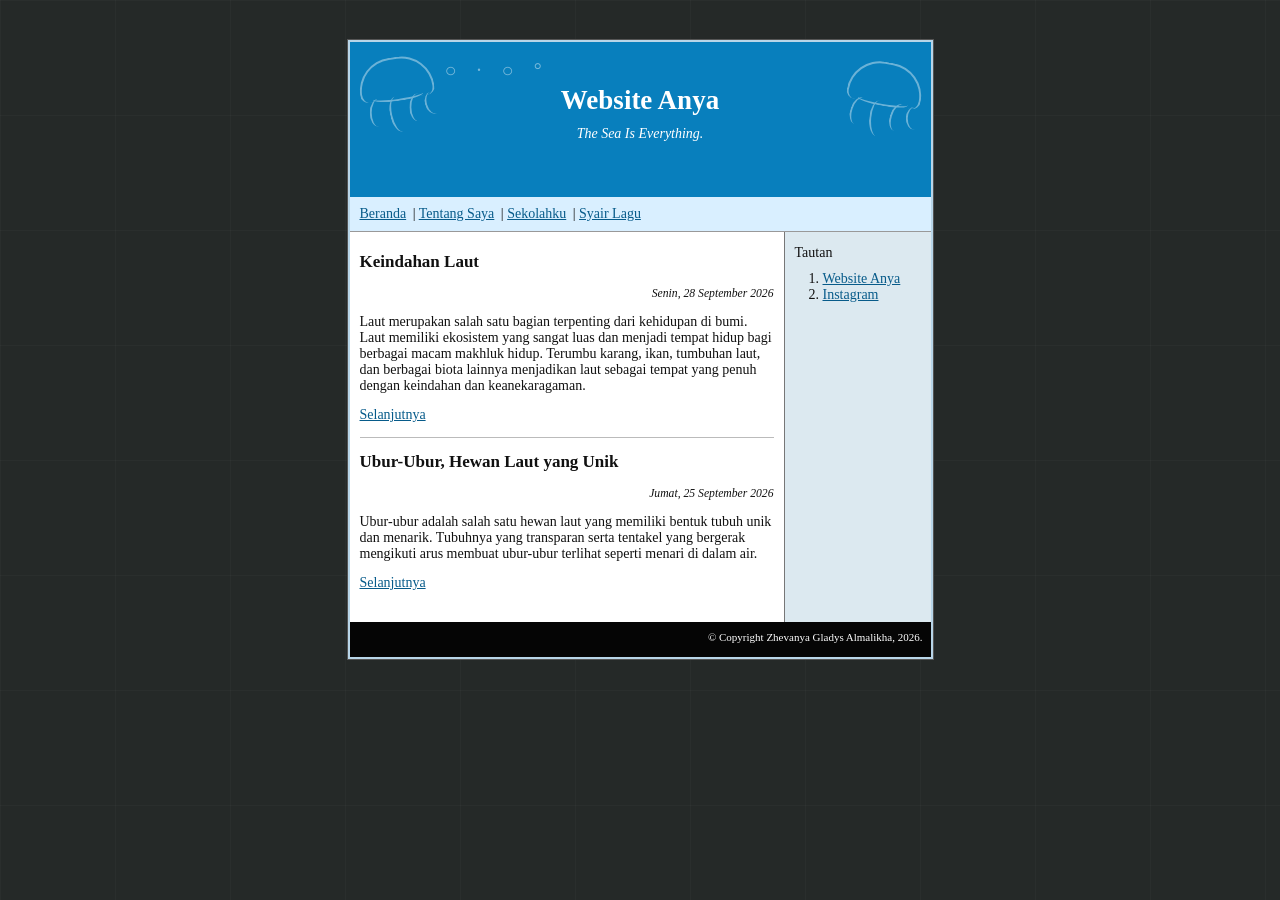
<file: index.html>
<!DOCTYPE html>
<html lang="id">
<head>
    <meta charset="UTF-8">
    <meta name="viewport" content="width=device-width, initial-scale=1.0">
    <title>Website Anya</title>
    <link rel="stylesheet" href="style.css">
</head>

<body>

<div class="website">

    <header>

        <div class="jelly jelly1">
            <div class="bell"></div>
            <div class="tentacle t1"></div>
            <div class="tentacle t2"></div>
            <div class="tentacle t3"></div>
            <div class="tentacle t4"></div>
        </div>

        <div class="jelly jelly2">
            <div class="bell"></div>
            <div class="tentacle t1"></div>
            <div class="tentacle t2"></div>
            <div class="tentacle t3"></div>
            <div class="tentacle t4"></div>
        </div>

        <div class="bubbles">○　·　○　°</div>

        <h1>Website Anya</h1>
        <p><em>The Sea Is Everything.</em></p>

    </header>


    <nav>
        <a href="index.html">Beranda</a> |
        <a href="tentang-saya.html">Tentang Saya</a> |
        <a href="sekolahku.html">Sekolahku</a> |
        <a href="syair-lagu.html">Syair Lagu</a>
    </nav>


    <div class="layout">

        <main>

            <h3>Keindahan Laut</h3>

            <p class="tanggal">
                <small><em>Senin, 28 September 2026</em></small>
            </p>

            <p>
                Laut merupakan salah satu bagian terpenting dari kehidupan
                di bumi. Laut memiliki ekosistem yang sangat luas dan menjadi
                tempat hidup bagi berbagai macam makhluk hidup. Terumbu karang,
                ikan, tumbuhan laut, dan berbagai biota lainnya menjadikan laut
                sebagai tempat yang penuh dengan keindahan dan keanekaragaman.
            </p>

            <p>
                <a href="berita-laut.html">Selanjutnya</a>
            </p>

            <hr>


            <h3>Ubur-Ubur, Hewan Laut yang Unik</h3>

            <p class="tanggal">
                <small><em>Jumat, 25 September 2026</em></small>
            </p>

            <p>
                Ubur-ubur adalah salah satu hewan laut yang memiliki bentuk
                tubuh unik dan menarik. Tubuhnya yang transparan serta tentakel
                yang bergerak mengikuti arus membuat ubur-ubur terlihat seperti
                menari di dalam air.
            </p>

            <p>
                <a href="berita-ubur-ubur.html">Selanjutnya</a>
            </p>

        </main>


        <aside>

            <p>Tautan</p>

            <ol>
                <li>
                    <a href="https://zhevagac.github.io/" target="_blank">
                        Website Anya
                    </a>
                </li>
                 <li>
            <a href="https://www.instagram.com/zeeluvrn/" target="_blank">
                Instagram
            </a>
        </li>
            </ol>

        </aside>

    </div>


    <footer>
        © Copyright Zhevanya Gladys Almalikha, 2026.
    </footer>

</div>

</body>
</html>
</file>
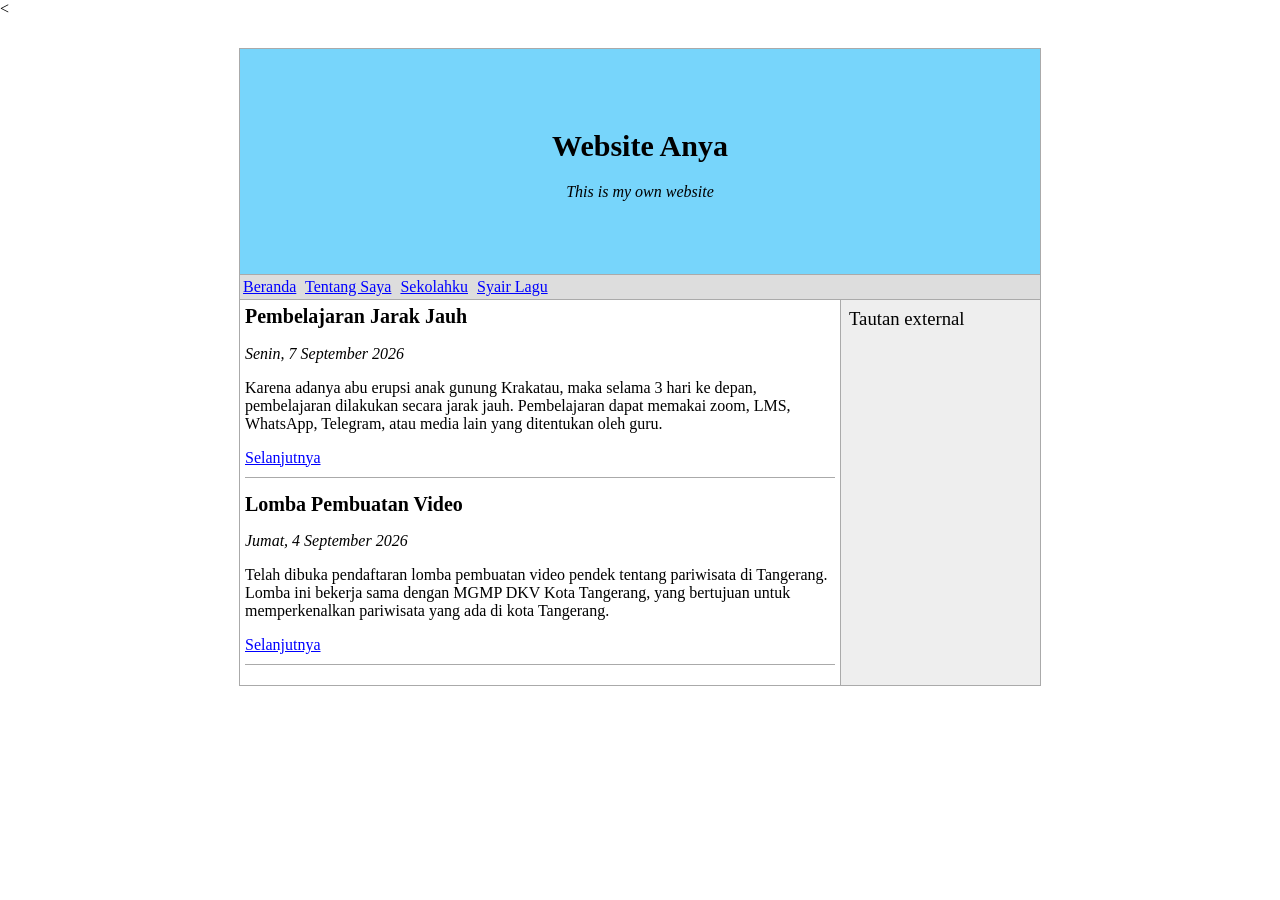
<file: pribadi/index.html>
<<!DOCTYPE html>
<html>
<head>
    <title>Website Anya</title>

    <style>
        body {
            margin: 0;
            background-color: white;
            font-family: "Times New Roman", serif;
        }

        .container {
            width: 800px;
            margin: 30px auto;
            border: 1px solid #aaa;
        }

        /* HEADER */
        .header {
            height: 225px;
            background-color: #77d5fb;
            text-align: center;
            padding-top: 20px;
            box-sizing: border-box;
        }

        .header h1 {
            margin-top: 60px;
            font-size: 30px;
        }

        .header p {
            font-style: italic;
        }

        /* MENU */
        .menu {
            background-color: #ddd;
            border-top: 1px solid #aaa;
            border-bottom: 1px solid #aaa;
            padding: 3px;
        }

        .menu a {
            color: blue;
            text-decoration: underline;
            margin-right: 5px;
        }

        /* CONTENT */
        .main {
            display: flex;
        }

        .content {
            width: 75%;
            padding: 5px;
            box-sizing: border-box;
        }

        .sidebar {
            width: 25%;
            background-color: #eee;
            border-left: 1px solid #aaa;
            padding: 8px;
            box-sizing: border-box;
        }

        .sidebar h3 {
            margin-top: 0;
            font-weight: normal;
        }

        .sidebar a {
            color: blue;
        }

        .artikel {
            border-bottom: 1px solid #aaa;
            padding-bottom: 10px;
            margin-bottom: 15px;
        }

        .artikel h2 {
            font-size: 20px;
            margin-top: 0;
        }

        .tanggal {
            font-style: italic;
        }

        .selanjutnya {
            color: blue;
            text-decoration: underline;
        }

        /* FOOTER */
        .footer {
            text-align: right;
            background-color: #eee;
            border-top: 1px solid #aaa;
            padding: 3px;
        }
    </style>
</head>

<body>

<div class="container">

    <!-- HEADER -->
    <div class="header">
        <h1>Website Anya</h1>
        <p>This is my own website</p>
    </div>

    <!-- MENU -->
    <div class="menu">
        <a href="#">Beranda</a>
        <a href="#">Tentang Saya</a>
        <a href="#">Sekolahku</a>
        <a href="#">Syair Lagu</a>
    </div>

    <!-- ISI WEBSITE -->
    <div class="main">

        <div class="content">

            <!-- ARTIKEL 1 -->
            <div class="artikel">
                <h2>Pembelajaran Jarak Jauh</h2>

                <p class="tanggal">
                    Senin, 7 September 2026
                </p>

                <p>
                    Karena adanya abu erupsi anak gunung Krakatau,
                    maka selama 3 hari ke depan, pembelajaran dilakukan
                    secara jarak jauh. Pembelajaran dapat memakai zoom,
                    LMS, WhatsApp, Telegram, atau media lain yang
                    ditentukan oleh guru.
                </p>

                <a href="#" class="selanjutnya">
                    Selanjutnya
                </a>
            </div>

            <!-- ARTIKEL 2 -->
            <div class="artikel">
                <h2>Lomba Pembuatan Video</h2>

                <p class="tanggal">
                    Jumat, 4 September 2026
                </p>

                <p>
                    Telah dibuka pendaftaran lomba pembuatan video pendek
                    tentang pariwisata di Tangerang. Lomba ini bekerja sama
                    dengan MGMP DKV Kota Tangerang, yang bertujuan untuk
                    memperkenalkan pariwisata yang ada di kota Tangerang.
                </p>

                <a href="#" class="selanjutnya">
                    Selanjutnya
                </a>
            </div>

        </div>

        <!-- SIDEBAR -->
        <div class="sidebar">
            <h3>Tautan external</h3>
</file>
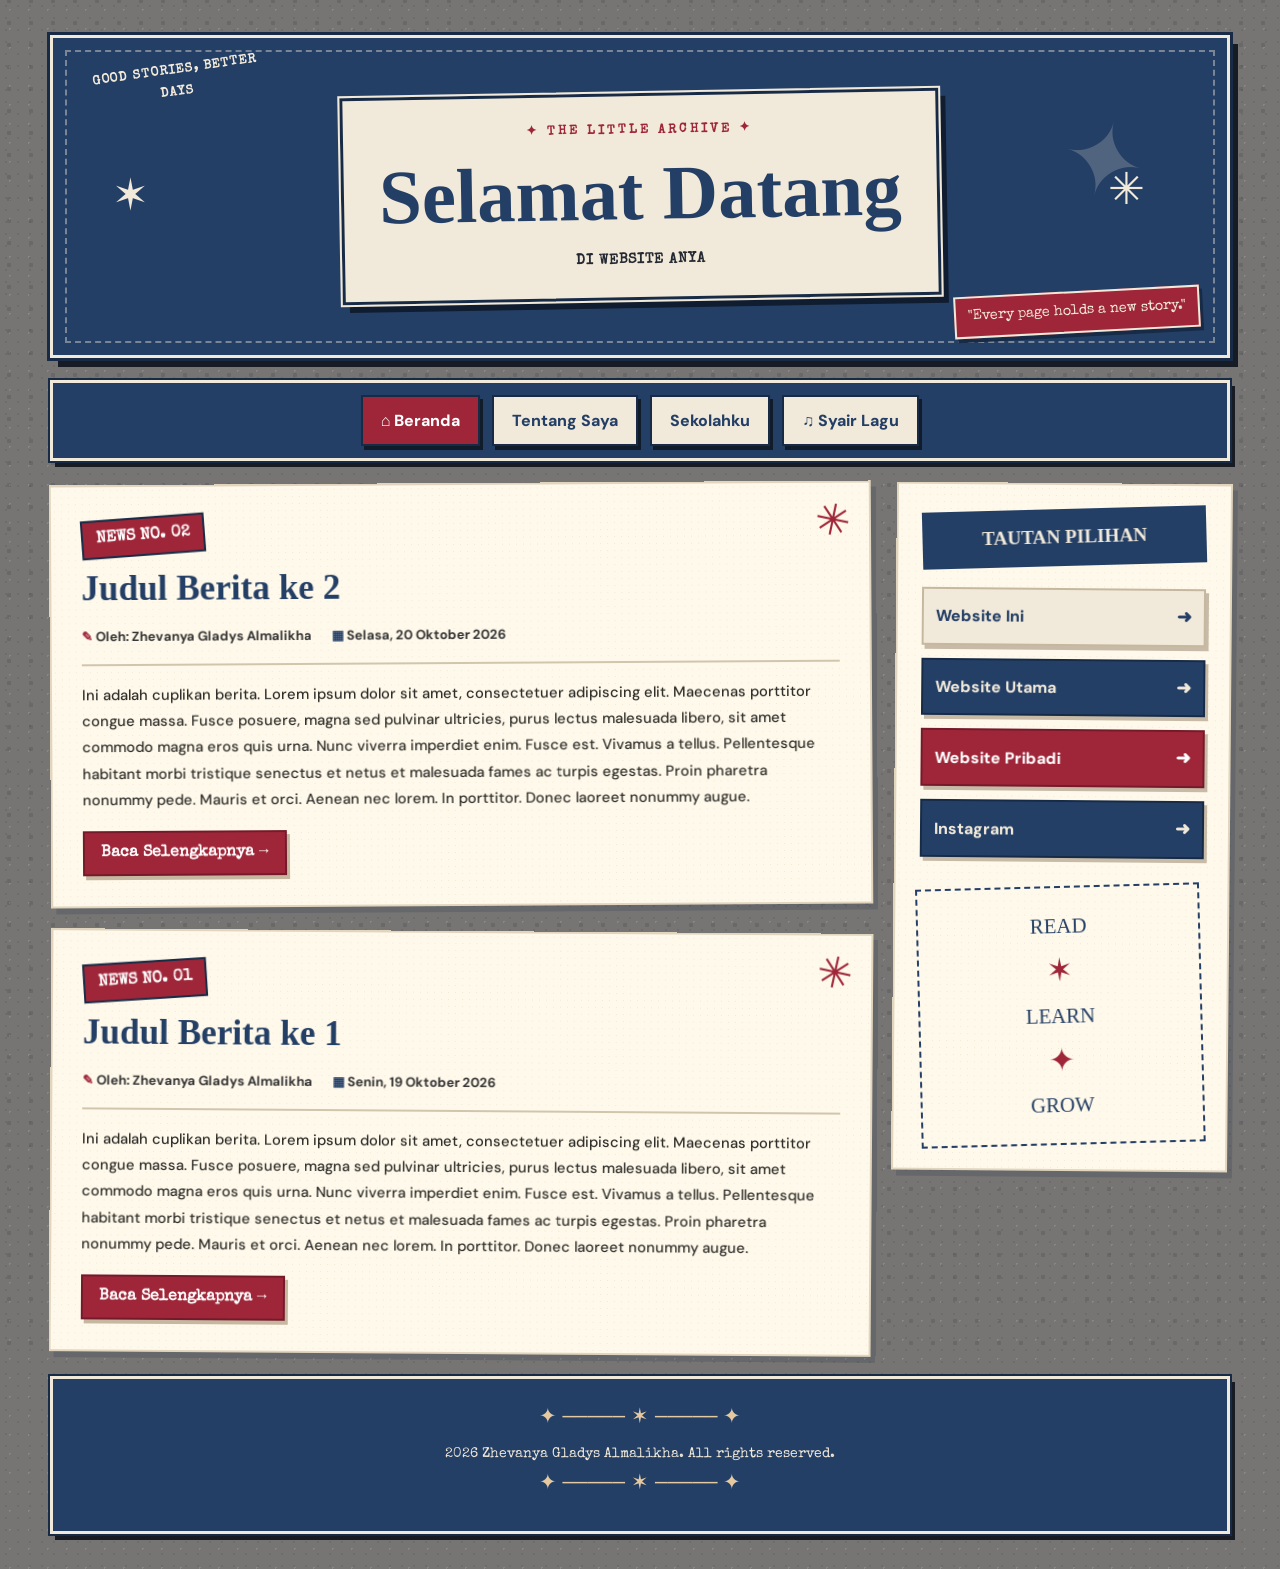
<file: style/index.html>
<!DOCTYPE html>
<html lang="id">
<head>
<meta charset="UTF-8">
<meta name="viewport" content="width=device-width, initial-scale=1.0">

<title>Selamat Datang</title>

<link rel="preconnect" href="https://fonts.googleapis.com">
<link rel="preconnect" href="https://fonts.gstatic.com" crossorigin>
<link href="https://fonts.googleapis.com/css2?family=DM+Sans:wght@400;500;600;700;800&family=Permanent+Marker&family=Special+Elite&display=swap" rel="stylesheet">

<style>
:root {
  --navy: #243f66;
  --navy-dark: #172b46;
  --red: #9f2639;
  --red-dark: #741a2b;
  --cream: #f1e9d9;
  --paper: #fff9eb;
  --gray: #777573;
  --ink: #252a32;
  --line: #d1c5ae;
}

* {
  box-sizing: border-box;
}

html {
  scroll-behavior: smooth;
}

body {
  margin: 0;
  min-height: 100vh;
  color: var(--ink);
  font-family: "DM Sans", sans-serif;
  line-height: 1.7;
  background-color: var(--gray);
  background-image:
    radial-gradient(#39393925 1px, transparent 1px),
    radial-gradient(#ffffff22 1px, transparent 1px);
  background-size: 12px 12px, 19px 19px;
  overflow-x: hidden;
}

/* PAPER TEXTURE */

.paper {
  background-color: var(--paper);
  background-image:
    radial-gradient(#c7b99c40 .8px, transparent .8px);
  background-size: 7px 7px;
  border: 2px solid #e1d5bd;
  box-shadow: 5px 6px 0 #172b4630;
}

/* MAIN WRAPPER */

#pembungkus {
  width: min(1180px, 94%);
  margin: 35px auto;
  display: grid;
  grid-template-columns: minmax(0, 2.2fr) minmax(240px, .9fr);
  gap: 22px;
}

/* HEADER */

#hero {
  grid-column: 1 / -1;
  min-height: 310px;
  position: relative;
  overflow: hidden;
  display: flex;
  align-items: center;
  justify-content: center;
  text-align: center;
  padding: 55px 24px;
  background: var(--navy);
  border: 3px solid var(--cream);
  outline: 3px solid var(--navy-dark);
  box-shadow: 8px 9px 0 #171c24;
  isolation: isolate;
}

#hero::before {
  content: "";
  position: absolute;
  inset: 12px;
  border: 2px dashed #f1e9d96b;
  pointer-events: none;
}

#hero::after {
  content: "✦";
  position: absolute;
  right: 7%;
  top: 12%;
  color: var(--cream);
  font-size: 100px;
  opacity: .22;
  transform: rotate(15deg);
  z-index: -1;
}

.hero-content {
  position: relative;
  z-index: 1;
  max-width: 760px;
  background: var(--cream);
  padding: 24px 35px;
  border: 3px solid var(--navy-dark);
  outline: 2px solid var(--cream);
  transform: rotate(-1deg);
  box-shadow: 7px 8px 0 #101d31;
}

.hero-label {
  font-family: "Special Elite", monospace;
  font-size: .8rem;
  font-weight: bold;
  letter-spacing: 3px;
  color: var(--red);
}

#hero h1 {
  font-family: "Permanent Marker", cursive;
  font-size: clamp(2.5rem, 6vw, 5rem);
  line-height: 1.1;
  margin: 10px 0;
  color: var(--navy);
}

.hero-content p {
  margin: 12px 0 0;
  font-family: "Special Elite", monospace;
  font-weight: bold;
  letter-spacing: 1px;
  font-size: .9rem;
}

/* HEADER NOTES */

.hero-note {
  position: absolute;
  top: 22px;
  left: 28px;
  max-width: 190px;
  color: var(--cream);
  font-family: "Special Elite", monospace;
  font-size: .8rem;
  font-weight: bold;
  letter-spacing: 1px;
  transform: rotate(-8deg);
  z-index: 2;
}

.hero-quote {
  position: absolute;
  right: 27px;
  bottom: 22px;
  max-width: 260px;
  padding: 8px 12px;
  color: var(--cream);
  font-family: "Special Elite", monospace;
  font-size: .9rem;
  text-align: right;
  line-height: 1.5;
  background: var(--red);
  border: 2px solid var(--cream);
  box-shadow: 3px 4px 0 var(--navy-dark);
  transform: rotate(-3deg);
  z-index: 2;
}

.hero-star {
  position: absolute;
  color: var(--cream);
  font-size: 44px;
  animation: starFloat 4s ease-in-out infinite;
  pointer-events: none;
}

.star-one {
  left: 5%;
  top: 38%;
}

.star-two {
  right: 7%;
  top: 36%;
  animation-delay: -2s;
}

/* NAVIGATION */

#menu {
  grid-column: 1 / -1;
  background: var(--navy);
  border: 3px solid var(--cream);
  outline: 2px solid var(--navy-dark);
  box-shadow: 5px 6px 0 #171c24;
  padding: 12px;
}

#menu ul {
  list-style: none;
  padding: 0;
  margin: 0;
  display: flex;
  flex-wrap: wrap;
  justify-content: center;
  gap: 12px;
}

#menu a {
  display: block;
  text-decoration: none;
  color: var(--navy);
  background: var(--cream);
  border: 2px solid var(--navy-dark);
  padding: 10px 18px;
  font-weight: 800;
  transition: .25s ease;
  box-shadow: 3px 4px 0 #111c2a;
}

#menu li:first-child a {
  color: white;
  background: var(--red);
}

#menu a:hover {
  color: white;
  background: var(--red);
  transform: translateY(-4px) rotate(-2deg);
  box-shadow: 4px 7px 0 #111c2a;
}

/* CONTENT */

#content {
  min-width: 0;
  display: flex;
  flex-direction: column;
  gap: 25px;
}

/* NEWS CARDS */

.berita {
  position: relative;
  padding: 30px;
  overflow: hidden;
  transform: rotate(-.35deg);
  transition: transform .3s, box-shadow .3s;
}

.berita:nth-child(even) {
  transform: rotate(.4deg);
}

.berita:hover {
  transform: rotate(0deg) translateY(-5px);
  box-shadow: 9px 12px 0 #172b4640;
}

.berita::after {
  content: "✳";
  position: absolute;
  right: 18px;
  top: 16px;
  font-size: 43px;
  line-height: 1;
  color: var(--red);
  transform: rotate(12deg);
  pointer-events: none;
}

.news-label {
  display: inline-block;
  padding: 4px 13px;
  margin-bottom: 10px;
  color: white;
  background: var(--red);
  border: 2px solid var(--navy-dark);
  font-family: "Special Elite", monospace;
  font-weight: bold;
  transform: rotate(-4deg);
}

.judul {
  font-family: "Permanent Marker", cursive;
  color: var(--navy);
  font-size: clamp(1.5rem, 3vw, 2.2rem);
  line-height: 1.3;
  margin: 0 45px 14px 0;
}

.meta {
  display: flex;
  flex-wrap: wrap;
  gap: 6px 20px;
  padding-bottom: 15px;
  border-bottom: 2px solid var(--line);
}

.penulis,
.tanggal {
  font-size: .83rem;
  font-weight: 700;
  color: #353535;
}

.penulis::before {
  content: "✎ ";
  color: var(--red);
}

.tanggal::before {
  content: "▦ ";
  color: var(--navy);
}

.cuplikan {
  margin-top: 16px;
  font-family: "DM Sans", sans-serif;
  font-size: .92rem;
  font-weight: 500;
  line-height: 1.8;
  overflow-wrap: anywhere;
  color: #302f2b;
  display: -webkit-box;
  -webkit-box-orient: vertical;
  -webkit-line-clamp: 6;
  line-clamp: 6;
  overflow: hidden;
}

.read-more {
  display: inline-block;
  margin-top: 17px;
  padding: 7px 16px;
  color: white;
  background: var(--red);
  border: 2px solid var(--red-dark);
  text-decoration: none;
  font-family: "Special Elite", monospace;
  font-weight: bold;
  box-shadow: 3px 4px 0 #c5b7a0;
  transition: .25s;
}

.read-more:hover {
  background: var(--navy);
  border-color: var(--navy-dark);
  transform: translate(2px, -2px);
}

/* SIDEBAR */

#sidebar {
  align-self: start;
  padding: 24px;
  position: sticky;
  top: 20px;
  transform: rotate(.5deg);
}

.sidebar-title {
  margin: 0 0 22px;
  padding: 12px 10px;
  background: var(--navy);
  color: var(--cream);
  font-family: "Permanent Marker", cursive;
  font-size: 1.2rem;
  text-align: center;
  transform: rotate(-2deg);
}

#sidebar ul {
  list-style: none;
  margin: 0;
  padding: 0;
  display: flex;
  flex-direction: column;
  gap: 13px;
}

#sidebar a {
  display: flex;
  align-items: center;
  justify-content: space-between;
  gap: 10px;
  padding: 12px;
  color: var(--navy);
  text-decoration: none;
  font-weight: 800;
  background: var(--cream);
  border: 2px solid #c6b89f;
  box-shadow: 3px 4px 0 #c7bba7;
  transition: .25s;
}

#sidebar li:nth-child(even) a {
  background: var(--navy);
  color: var(--cream);
  border-color: var(--navy-dark);
}

#sidebar li:nth-child(3) a {
  background: var(--red);
  color: white;
  border-color: var(--red-dark);
}

#sidebar a::after {
  content: "➜";
  font-size: 1.1rem;
}

#sidebar a:hover {
  transform: translateX(5px) rotate(-1deg);
  box-shadow: 5px 6px 0 #b5a58d;
}

.sidebar-decoration {
  margin-top: 28px;
  padding: 20px 12px;
  text-align: center;
  border: 2px dashed var(--navy);
  color: var(--navy);
  font-family: "Permanent Marker", cursive;
  font-size: 1.3rem;
  transform: rotate(-2deg);
}

.sidebar-decoration span {
  display: block;
  color: var(--red);
  font-size: 2rem;
}

/* FOOTER */

#footer {
  grid-column: 1 / -1;
  padding: 22px;
  color: var(--cream);
  background: var(--navy);
  border: 3px solid var(--cream);
  outline: 2px solid var(--navy-dark);
  box-shadow: 5px 6px 0 #171c24;
  display: flex;
  flex-direction: column;
  align-items: center;
  justify-content: center;
  text-align: center;
  font-size: .85rem;
  font-family: "Special Elite", monospace;
}

.footer-stars {
  display: block;
  color: #e5c9a0;
  font-size: 1.3rem;
  margin-bottom: 7px;
}

/* ANIMATION */

@keyframes starFloat {
  0%, 100% {
    transform: translateY(0) rotate(0);
  }
  50% {
    transform: translateY(-8px) rotate(12deg);
  }
}

/* TABLET */

@media (max-width: 850px) {
  #pembungkus {
    grid-template-columns: minmax(0, 1fr);
    gap: 20px;
  }

  #hero,
  #menu,
  #content,
  #sidebar,
  #footer {
    grid-column: 1 / -1;
  }

  #sidebar {
    position: static;
    transform: none;
  }

  #sidebar ul {
    display: grid;
    grid-template-columns: repeat(2, minmax(0, 1fr));
  }
}

/* MOBILE */

@media (max-width: 540px) {
  #pembungkus {
    width: 92%;
    margin: 20px auto;
    gap: 17px;
  }

  #hero {
    min-height: 310px;
    padding: 65px 14px;
  }

  .hero-content {
    padding: 23px 12px;
    max-width: 100%;
  }

  #hero h1 {
    font-size: clamp(2rem, 10vw, 3.1rem);
  }

  .hero-label {
    font-size: .65rem;
    letter-spacing: 2px;
  }

  .hero-content p {
    font-size: .65rem;
    overflow-wrap: anywhere;
  }

  .hero-note {
    left: 15px;
    top: 12px;
    font-size: .65rem;
    max-width: 140px;
  }

  .hero-quote {
    right: 15px;
    bottom: 12px;
    max-width: 190px;
    padding: 5px 8px;
    font-size: .68rem;
  }

  .hero-star {
    font-size: 30px;
  }

  .star-one {
    left: 6%;
    top: 36%;
  }

  .star-two {
    right: 7%;
    top: 35%;
  }

  #menu ul {
    display: grid;
    grid-template-columns: repeat(2, minmax(0, 1fr));
    gap: 9px;
  }

  #menu a {
    padding: 10px 5px;
    text-align: center;
    font-size: .8rem;
  }

  .berita {
    padding: 23px 20px;
  }

  .berita::after {
    font-size: 30px;
    right: 12px;
    top: 13px;
  }

  .judul {
    font-size: 1.55rem;
    margin-right: 25px;
  }

  .meta {
    flex-direction: column;
    gap: 3px;
  }

  .penulis,
  .tanggal {
    font-size: .78rem;
  }

  .cuplikan {
    font-size: .87rem;
  }

  #sidebar {
    padding: 19px;
  }

  #sidebar ul {
    grid-template-columns: 1fr;
  }

  #footer {
    padding: 20px 12px;
    font-size: .75rem;
  }
}

/* ACCESSIBILITY */

a:focus-visible {
  outline: 3px solid var(--red);
  outline-offset: 4px;
}

@media (prefers-reduced-motion: reduce) {
  *,
  *::before,
  *::after {
    animation-duration: .01ms !important;
    animation-iteration-count: 1 !important;
    transition-duration: .01ms !important;
    scroll-behavior: auto !important;
  }
}
</style>
</head>

<body>
<div id="pembungkus">

  <!-- HEADER -->
  <header id="hero">
    <span class="hero-note">GOOD STORIES, BETTER DAYS</span>

    <span class="hero-quote">
      "Every page holds a new story."
    </span>

    <span class="hero-star star-one">✶</span>
    <span class="hero-star star-two">✳</span>

    <div class="hero-content">
      <div class="hero-label">✦ THE LITTLE ARCHIVE ✦</div>
      <h1>Selamat Datang</h1>
      <p>DI WEBSITE ANYA</p>
    </div>
  </header>

  <!-- NAVIGATION -->
  <nav id="menu">
    <ul>
      <li><a href="index.html">⌂ Beranda</a></li>
      <li><a href="tentang-saya.html">Tentang Saya</a></li>
      <li><a href="sekolahku.html">Sekolahku</a></li>
      <li><a href="syair-lagu.html">♫ Syair Lagu</a></li>
    </ul>
  </nav>

  <!-- NEWS -->
  <main id="content">

    <article class="berita paper">
      <span class="news-label">NEWS NO. 02</span>

      <h2 class="judul">Judul Berita ke 2</h2>

      <div class="meta">
        <span class="penulis">
          Oleh: Zhevanya Gladys Almalikha
        </span>

        <time class="tanggal" datetime="2026-10-20">
          Selasa, 20 Oktober 2026
        </time>
      </div>

      <div class="cuplikan">
        Ini adalah cuplikan berita.

        Lorem ipsum dolor sit amet, consectetuer adipiscing elit.
        Maecenas porttitor congue massa. Fusce posuere, magna sed
        pulvinar ultricies, purus lectus malesuada libero, sit amet
        commodo magna eros quis urna. Nunc viverra imperdiet enim.
        Fusce est. Vivamus a tellus. Pellentesque habitant morbi
        tristique senectus et netus et malesuada fames ac turpis
        egestas. Proin pharetra nonummy pede. Mauris et orci.
        Aenean nec lorem. In porttitor. Donec laoreet nonummy augue.
      </div>

      <a class="read-more" href="berita-2.html">
        Baca Selengkapnya →
      </a>
    </article>

    <article class="berita paper">
      <span class="news-label">NEWS NO. 01</span>

      <h2 class="judul">Judul Berita ke 1</h2>

      <div class="meta">
        <span class="penulis">
          Oleh: Zhevanya Gladys Almalikha
        </span>

        <time class="tanggal" datetime="2026-10-19">
          Senin, 19 Oktober 2026
        </time>
      </div>

      <div class="cuplikan">
        Ini adalah cuplikan berita.

        Lorem ipsum dolor sit amet, consectetuer adipiscing elit.
        Maecenas porttitor congue massa. Fusce posuere, magna sed
        pulvinar ultricies, purus lectus malesuada libero, sit amet
        commodo magna eros quis urna. Nunc viverra imperdiet enim.
        Fusce est. Vivamus a tellus. Pellentesque habitant morbi
        tristique senectus et netus et malesuada fames ac turpis
        egestas. Proin pharetra nonummy pede. Mauris et orci.
        Aenean nec lorem. In porttitor. Donec laoreet nonummy augue.
      </div>

      <a class="read-more" href="berita-1.html">
        Baca Selengkapnya →
      </a>
    </article>

  </main>

  <!-- SIDEBAR -->
  <aside id="sidebar" class="paper">
    <h2 class="sidebar-title">TAUTAN PILIHAN</h2>

    <ul>
      <li>
        <a href="https://zhevagac.github.io/style/index.html"
           target="_blank" rel="noopener noreferrer">
          Website Ini
        </a>
      </li>

      <li>
        <a href="https://zhevagac.github.io/"
           target="_blank" rel="noopener noreferrer">
          Website Utama
        </a>
      </li>

      <li>
        <a href="https://zhevagac.github.io/secret/index.html"
           target="_blank" rel="noopener noreferrer">
          Website Pribadi 
        </a>
      </li>

      <li>
        <a href="https://www.instagram.com/zeeluvrn/"
           target="_blank" rel="noopener noreferrer">
          Instagram
        </a>
      </li>
    </ul>

    <div class="sidebar-decoration">
      READ
      <span>✶</span>
      LEARN
      <span>✦</span>
      GROW
    </div>
  </aside>

  <!-- FOOTER -->
  <footer id="footer">
    <span class="footer-stars">✦ ───── ✶ ───── ✦</span>

    <div>
      2026 Zhevanya Gladys Almalikha.
      All rights reserved.
    </div>

    <span class="footer-stars">✦ ───── ✶ ───── ✦</span>
  </footer>
  
  <style>
body {
    position: relative;
    isolation: isolate;
}

body::before {
    content: "";
    position: fixed;
    inset: -50%;
    z-index: -1;
    pointer-events: none;

    background-image: radial-gradient(
        circle,
        rgba(30, 40, 55, 0.16) 2px,
        transparent 2.5px
    );

    background-size: 22px 22px;
    animation: comicDrift 35s linear infinite;
}

@keyframes comicDrift {
    from {
        transform: translate(0, 0);
    }
    to {
        transform: translate(44px, 22px);
    }
}

/* SELAMAT DATANG ANIMATION */
header {
    animation: welcomePop 0.8s ease-out both,
               welcomeFloat 4s ease-in-out 0.8s infinite;
    transform-origin: center;
}

@keyframes welcomePop {
    0% {
        opacity: 0;
        transform: scale(0.75) rotate(-3deg);
    }
    70% {
        opacity: 1;
        transform: scale(1.04) rotate(1deg);
    }
    100% {
        opacity: 1;
        transform: scale(1) rotate(0deg);
    }
}

@keyframes welcomeFloat {
    0%, 100% {
        translate: 0 0;
    }
    50% {
        translate: 0 -5px;
    }
}

/* Respect reduced-motion preferences */
@media (prefers-reduced-motion: reduce) {
    body::before,
    header {
        animation: none;
    }
}
</style>
</body>
</html>
</file>
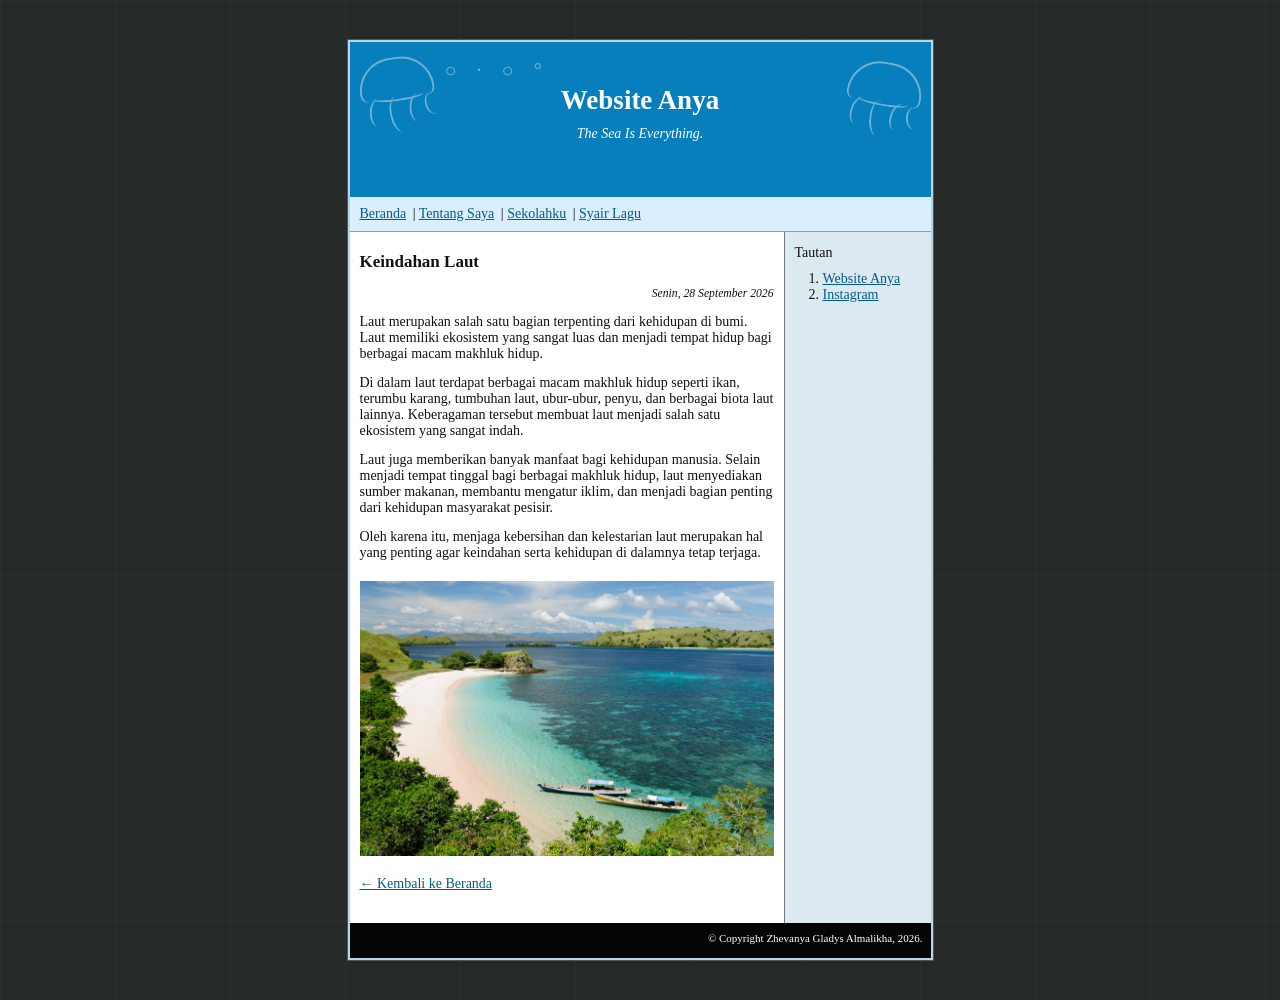
<file: berita-laut.html>
<!DOCTYPE html>
<html lang="id">
<head>
    <meta charset="UTF-8">
    <meta name="viewport" content="width=device-width, initial-scale=1.0">

    <title>Keindahan Laut - Website Anya</title>

    <link rel="stylesheet" href="style.css">
</head>

<body>

<div class="website">

    <header>

        <div class="jelly jelly1">
            <div class="bell"></div>
            <div class="tentacle t1"></div>
            <div class="tentacle t2"></div>
            <div class="tentacle t3"></div>
            <div class="tentacle t4"></div>
        </div>

        <div class="jelly jelly2">
            <div class="bell"></div>
            <div class="tentacle t1"></div>
            <div class="tentacle t2"></div>
            <div class="tentacle t3"></div>
            <div class="tentacle t4"></div>
        </div>

        <div class="bubbles">○　·　○　°</div>

        <h1>Website Anya</h1>
        <p><em>The Sea Is Everything.</em></p>

    </header>


    <nav>
        <a href="index.html">Beranda</a> |
        <a href="tentang-saya.html">Tentang Saya</a> |
        <a href="sekolahku.html">Sekolahku</a> |
        <a href="syair-lagu.html">Syair Lagu</a>
    </nav>


    <div class="layout">

        <main>

            <h3>Keindahan Laut</h3>

            <p class="tanggal">
                <small><em>Senin, 28 September 2026</em></small>
            </p>

            <p>
                Laut merupakan salah satu bagian terpenting dari kehidupan
                di bumi. Laut memiliki ekosistem yang sangat luas dan menjadi
                tempat hidup bagi berbagai macam makhluk hidup.
            </p>

            <p>
                Di dalam laut terdapat berbagai macam makhluk hidup seperti
                ikan, terumbu karang, tumbuhan laut, ubur-ubur, penyu,
                dan berbagai biota laut lainnya. Keberagaman tersebut
                membuat laut menjadi salah satu ekosistem yang sangat indah.
            </p>

            <p>
                Laut juga memberikan banyak manfaat bagi kehidupan manusia.
                Selain menjadi tempat tinggal bagi berbagai makhluk hidup,
                laut menyediakan sumber makanan, membantu mengatur iklim,
                dan menjadi bagian penting dari kehidupan masyarakat pesisir.
            </p>

            <p>
                Oleh karena itu, menjaga kebersihan dan kelestarian laut
                merupakan hal yang penting agar keindahan serta kehidupan
                di dalamnya tetap terjaga.
            </p>
            <img src="images/laut.jpg"
         alt="Keindahan Laut"
         class="gambar-berita">
            <p>
                <a href="index.html">← Kembali ke Beranda</a>
            </p>

        </main>


        <aside>

            <p>Tautan</p>

            <ol>
                <li>
                    <a href="https://zhevagac.github.io/"
                       target="_blank">
                        Website Anya
                    </a>
                </li>
                 <li>
            <a href="https://www.instagram.com/zeeluvrn/" target="_blank">
                Instagram
            </a>
        </li>
            </ol>

        </aside>

    </div>


    <footer>
        © Copyright Zhevanya Gladys Almalikha, 2026.
    </footer>

</div>

</body>
</html>
</file>
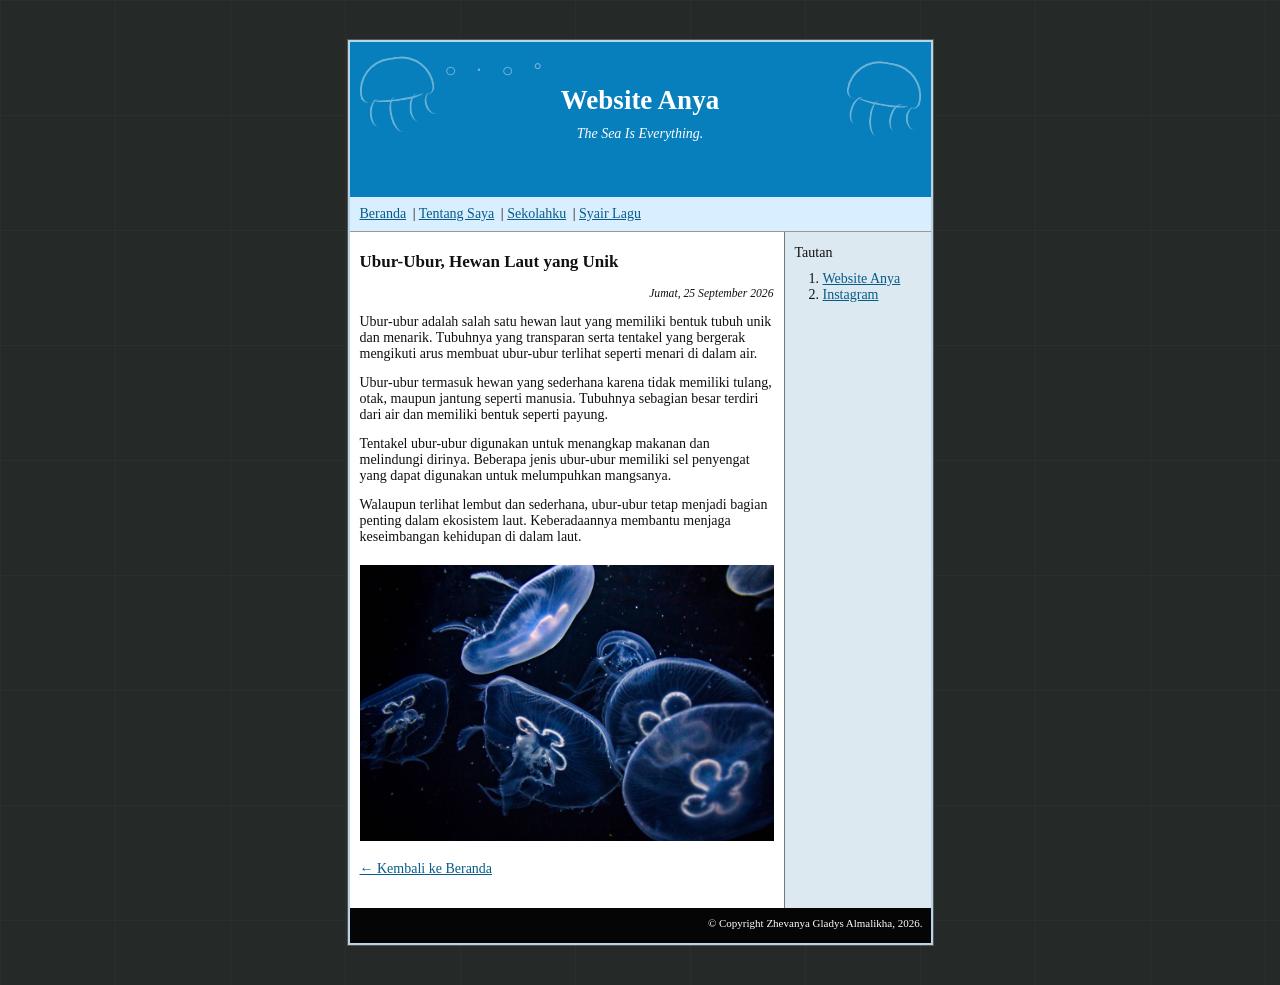
<file: berita-ubur-ubur.html>
<!DOCTYPE html>
<html lang="id">
<head>
    <meta charset="UTF-8">
    <meta name="viewport" content="width=device-width, initial-scale=1.0">
    <title>Website Anya</title>
    <link rel="stylesheet" href="style.css">
</head>

<body>

<div class="website">

    <header>

        <div class="jelly jelly1">
            <div class="bell"></div>
            <div class="tentacle t1"></div>
            <div class="tentacle t2"></div>
            <div class="tentacle t3"></div>
            <div class="tentacle t4"></div>
        </div>

        <div class="jelly jelly2">
            <div class="bell"></div>
            <div class="tentacle t1"></div>
            <div class="tentacle t2"></div>
            <div class="tentacle t3"></div>
            <div class="tentacle t4"></div>
        </div>

        <div class="bubbles">○　·　○　°</div>

        <h1>Website Anya</h1>
        <p><em>The Sea Is Everything.</em></p>

    </header>



    <nav>
        <a href="index.html">Beranda</a> |
        <a href="tentang-saya.html">Tentang Saya</a> |
        <a href="sekolahku.html">Sekolahku</a> |
        <a href="syair-lagu.html">Syair Lagu</a>
    </nav>



    <div class="layout">

        <main>

            <h3>Ubur-Ubur, Hewan Laut yang Unik</h3>

            <p class="tanggal">
                <small><em>Jumat, 25 September 2026</em></small>
            </p>

            <p>
                Ubur-ubur adalah salah satu hewan laut yang memiliki bentuk
                tubuh unik dan menarik. Tubuhnya yang transparan serta
                tentakel yang bergerak mengikuti arus membuat ubur-ubur
                terlihat seperti menari di dalam air.
            </p>

            <p>
                Ubur-ubur termasuk hewan yang sederhana karena tidak
                memiliki tulang, otak, maupun jantung seperti manusia.
                Tubuhnya sebagian besar terdiri dari air dan memiliki
                bentuk seperti payung.
            </p>

            <p>
                Tentakel ubur-ubur digunakan untuk menangkap makanan
                dan melindungi dirinya. Beberapa jenis ubur-ubur memiliki
                sel penyengat yang dapat digunakan untuk melumpuhkan
                mangsanya.
            </p>

            <p>
                Walaupun terlihat lembut dan sederhana, ubur-ubur tetap
                menjadi bagian penting dalam ekosistem laut. Keberadaannya
                membantu menjaga keseimbangan kehidupan di dalam laut.
            </p>
                <img src="images/ubur-ubur.jpg"
         alt="Ubur-Ubur"
         class="gambar-berita">

            <p>
                <a href="index.html">← Kembali ke Beranda</a>
            </p>

        </main>



        <aside>

            <p>Tautan</p>

            <ol>
                <li>
                    <a href="https://zhevagac.github.io/"
                       target="_blank">
                        Website Anya
                    </a>
                </li>
                 <li>
            <a href="https://www.instagram.com/zeeluvrn/" target="_blank">
                Instagram
            </a>
        </li>
            </ol>

        </aside>

    </div>



    <footer>
        © Copyright Zhevanya Gladys Almalikha, 2026.
    </footer>

</div>

</body>
</html>
</file>
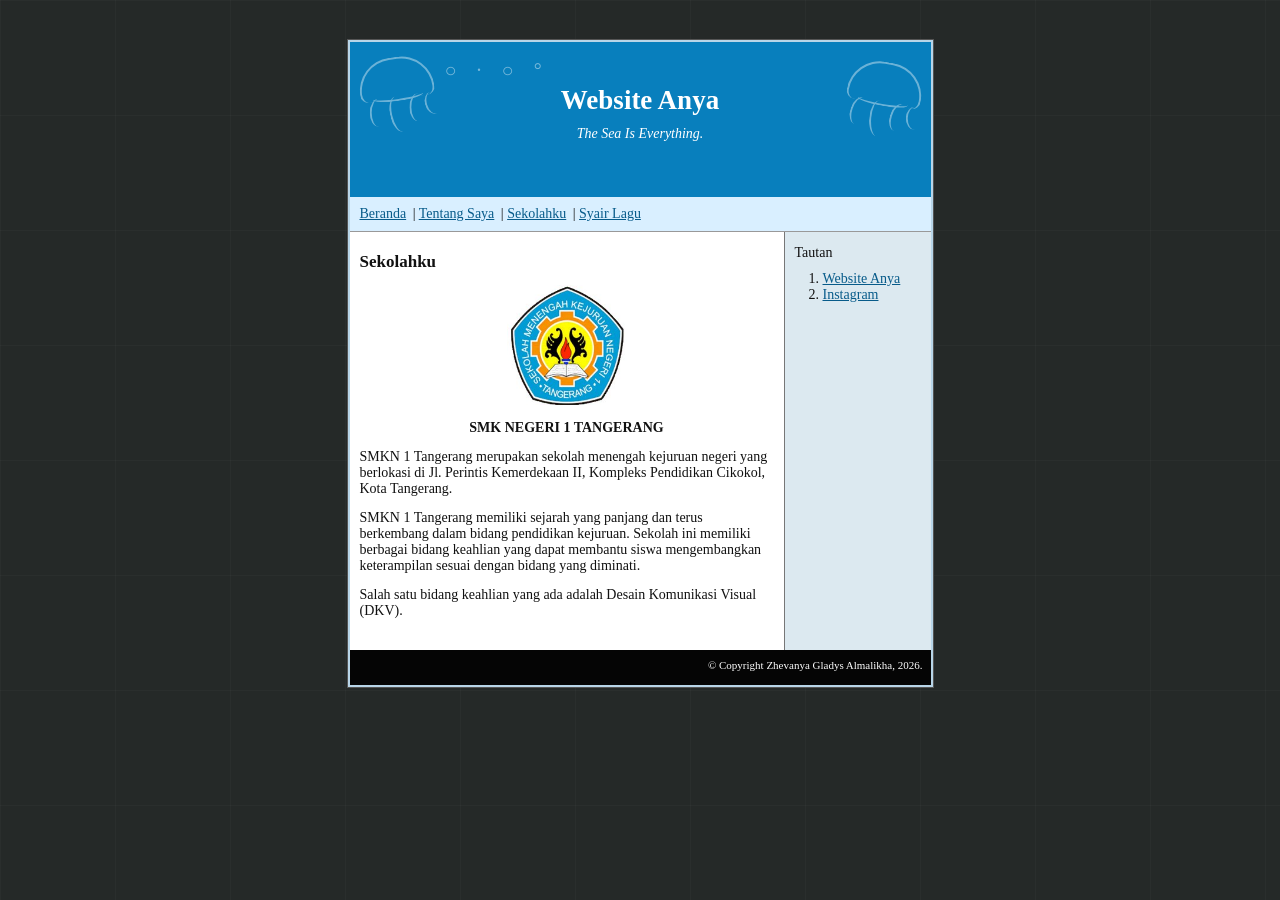
<file: sekolahku.html>
<!DOCTYPE html>
<html lang="id">

<head>
    <meta charset="UTF-8">

    <meta name="viewport"
          content="width=device-width, initial-scale=1.0">

    <title>Sekolahku - Website Anya</title>

    <link rel="stylesheet" href="style.css">
</head>

<body>

<div class="website">

<header>
    <div class="jelly jelly1">
        <div class="bell"></div>
        <div class="tentacle t1"></div>
        <div class="tentacle t2"></div>
        <div class="tentacle t3"></div>
        <div class="tentacle t4"></div>
    </div>

    <div class="jelly jelly2">
        <div class="bell"></div>
        <div class="tentacle t1"></div>
        <div class="tentacle t2"></div>
        <div class="tentacle t3"></div>
        <div class="tentacle t4"></div>
    </div>

        <div class="bubbles">○　·　○　°</div>


    <h1>Website Anya</h1>

    <p>
        <em>The Sea Is Everything.</em>
    </p>

</header>


<nav>
    <a href="index.html">Beranda</a> |
    <a href="tentang-saya.html">Tentang Saya</a> |
    <a href="sekolahku.html">Sekolahku</a> |
    <a href="syair-lagu.html">Syair Lagu</a>
</nav>


<div class="layout">

<main>

    <h3>Sekolahku</h3>

    <img
        class="school-logo"
        src="images/logo-smkn1.jpg"
        alt="Logo SMKN 1 Tangerang"
    >

    <p align="center">
        <strong>SMK NEGERI 1 TANGERANG</strong>
    </p>

    <p>
        SMKN 1 Tangerang merupakan sekolah menengah kejuruan
        negeri yang berlokasi di Jl. Perintis Kemerdekaan II,
        Kompleks Pendidikan Cikokol, Kota Tangerang.
    </p>

    <p>
        SMKN 1 Tangerang memiliki sejarah yang panjang dan
        terus berkembang dalam bidang pendidikan kejuruan.
        Sekolah ini memiliki berbagai bidang keahlian yang
        dapat membantu siswa mengembangkan keterampilan
        sesuai dengan bidang yang diminati.
    </p>

    <p>
        Salah satu bidang keahlian yang ada adalah
        Desain Komunikasi Visual (DKV).
    </p>

</main>


<aside>

    <p>Tautan</p>

    <ol>
        <li>
            <a href="https://zhevagac.github.io/" target="_blank">
                Website Anya
            </a>
        </li>
         <li>
            <a href="https://www.instagram.com/zeeluvrn/" target="_blank">
                Instagram
            </a>
        </li>
    </ol>

</aside>

</div>


<footer>
    © Copyright Zhevanya Gladys Almalikha, 2026.
</footer>

</div>

</body>
</html>
</file>
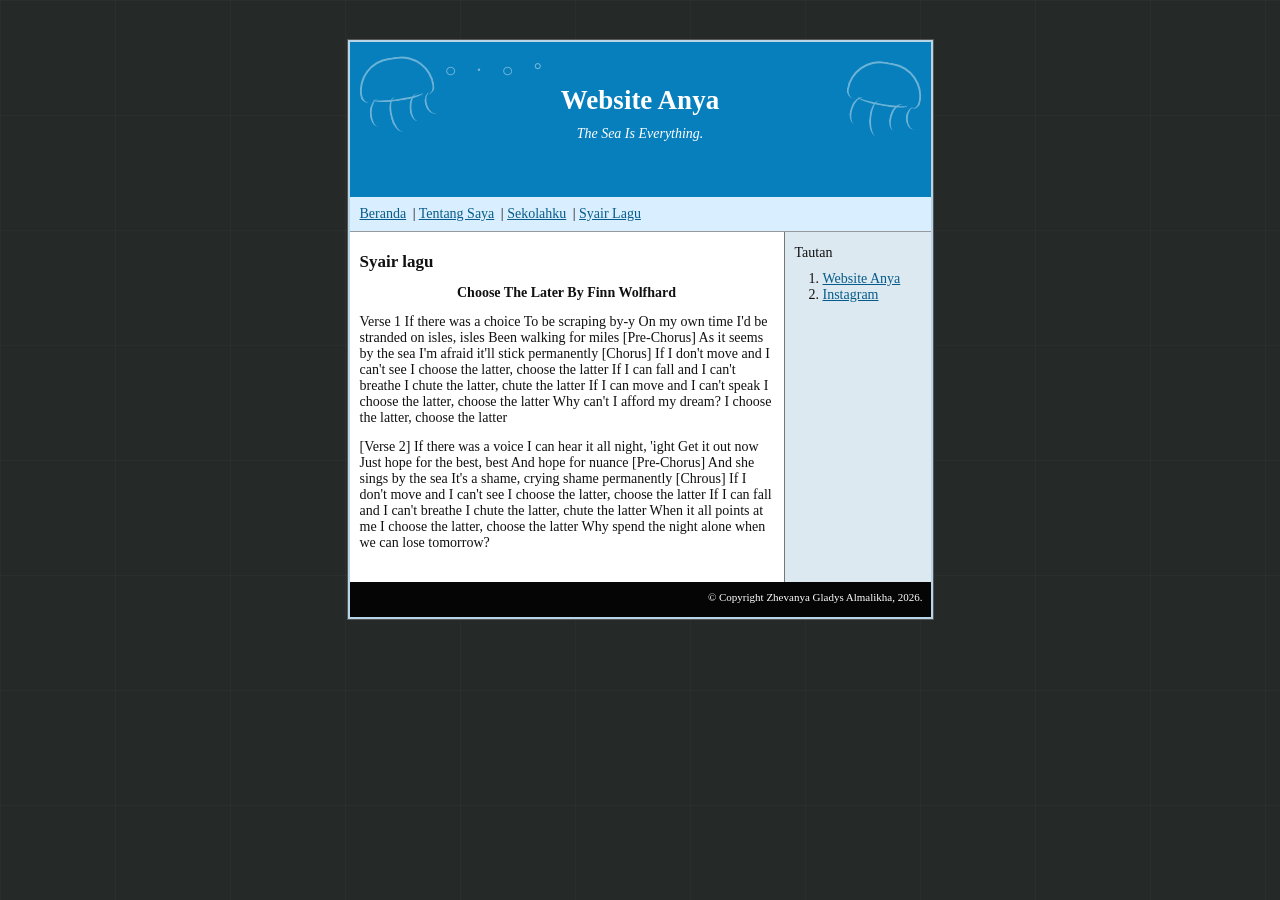
<file: syair-lagu.html>
<!DOCTYPE html>
<html lang="id">

<head>
    <meta charset="UTF-8">
    <meta name="viewport" content="width=device-width, initial-scale=1.0">

    <title>Tentang Saya - Website Anya</title>

    <link rel="stylesheet" href="style.css">
</head>

<body>

<div class="website">

<header>

    <div class="jelly jelly1">
        <div class="bell"></div>
        <div class="tentacle t1"></div>
        <div class="tentacle t2"></div>
        <div class="tentacle t3"></div>
        <div class="tentacle t4"></div>
    </div>

    <div class="jelly jelly2">
        <div class="bell"></div>
        <div class="tentacle t1"></div>
        <div class="tentacle t2"></div>
        <div class="tentacle t3"></div>
        <div class="tentacle t4"></div>
    </div>

        <div class="bubbles">○　·　○　°</div>


    <h1>Website Anya</h1>

    <p>
        <em>The Sea Is Everything.</em>
    </p>

</header>


<nav>
    <a href="index.html">Beranda</a> |
    <a href="tentang-saya.html">Tentang Saya</a> |
    <a href="sekolahku.html">Sekolahku</a> |
    <a href="syair-lagu.html">Syair Lagu</a>
</nav>


<div class="layout">

<main>

    <h3>Syair lagu</h3>

    <p align="center">
        <strong>Choose The Later By Finn Wolfhard</strong>
    </p>

    <p>
       Verse 1
If there was a choice
To be scraping by-y
On my own time
I'd be stranded on isles, isles
Been walking for miles

[Pre-Chorus]
As it seems by the sea
I'm afraid it'll stick permanently

[Chorus]
If I don't move and I can't see
I choose the latter, choose the latter
If I can fall and I can't breathe
I chute the latter, chute the latter
If I can move and I can't speak
I choose the latter, choose the latter
Why can't I afford my dream?
I choose the latter, choose the latter
    </p>

    <p>
        [Verse 2]
If there was a voice
I can hear it all night, 'ight
Get it out now
Just hope for the best, best
And hope for nuance

        [Pre-Chorus]
And she sings by the sea
It's a shame, crying shame permanently

[Chrous]
If I don't move and I can't see
I choose the latter, choose the latter
If I can fall and I can't breathe
I chute the latter, chute the latter
When it all points at me
I choose the latter, choose the latter
Why spend the night alone when we can lose tomorrow?
    </p>


</main>


<aside>

    <p>Tautan</p>

    <ol>
        <li>
            <a href="https://zhevagac.github.io/" target="_blank">
                Website Anya
            </a>
        </li>
         <li>
            <a href="https://www.instagram.com/zeeluvrn/" target="_blank">
                Instagram
            </a>
        </li>
    </ol>

</aside>

</div>


<footer>
    © Copyright Zhevanya Gladys Almalikha, 2026.
</footer>

</div>

</body>
</html>
</file>
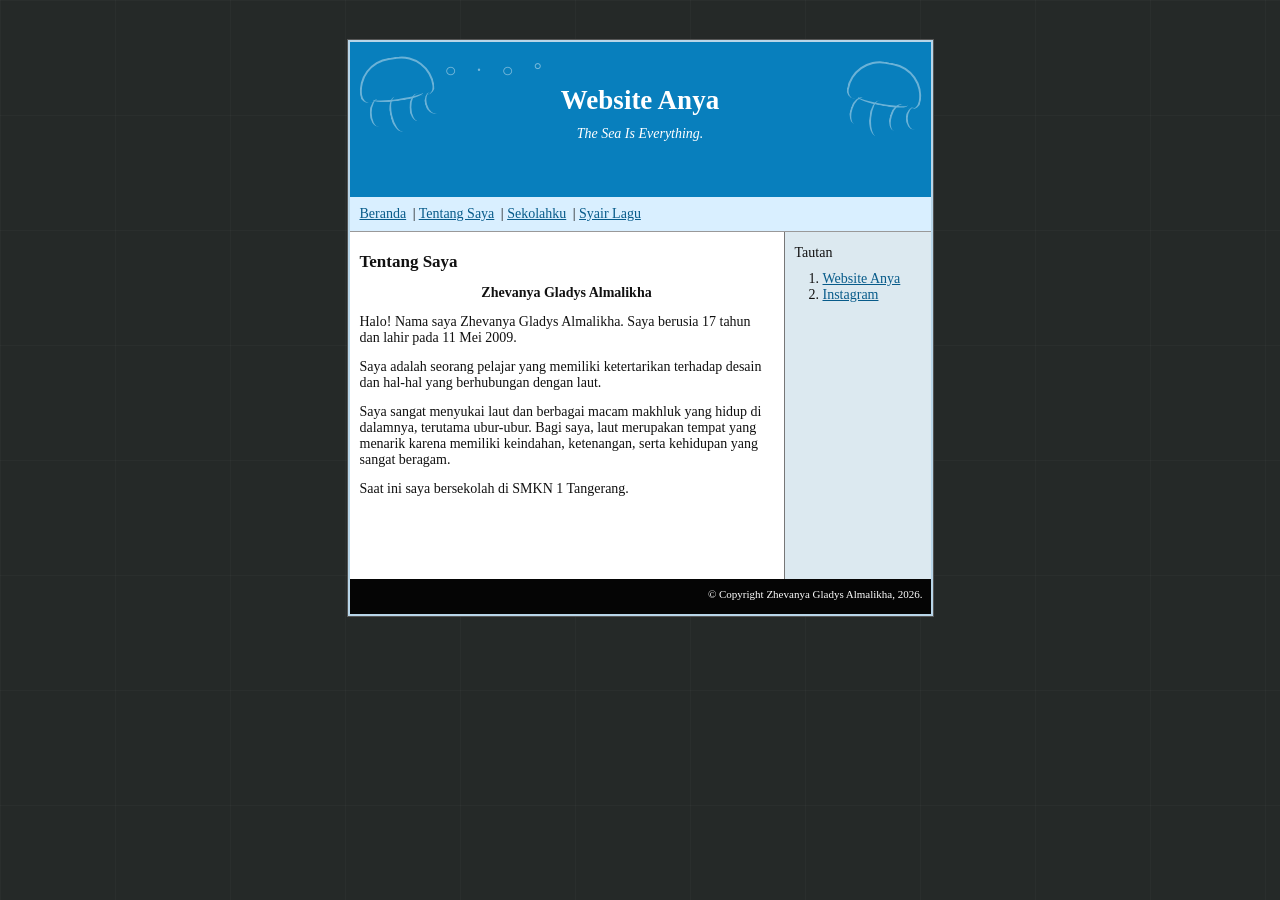
<file: tentang-saya.html>
<!DOCTYPE html>
<html lang="id">

<head>
    <meta charset="UTF-8">
    <meta name="viewport" content="width=device-width, initial-scale=1.0">

    <title>Tentang Saya - Website Anya</title>

    <link rel="stylesheet" href="style.css">
</head>

<body>

<div class="website">

<header>

    <div class="jelly jelly1">
        <div class="bell"></div>
        <div class="tentacle t1"></div>
        <div class="tentacle t2"></div>
        <div class="tentacle t3"></div>
        <div class="tentacle t4"></div>
    </div>

    <div class="jelly jelly2">
        <div class="bell"></div>
        <div class="tentacle t1"></div>
        <div class="tentacle t2"></div>
        <div class="tentacle t3"></div>
        <div class="tentacle t4"></div>
    </div>

        <div class="bubbles">○　·　○　°</div>


    <h1>Website Anya</h1>

    <p>
        <em>The Sea Is Everything.</em>
    </p>

</header>


<nav>
    <a href="index.html">Beranda</a> |
    <a href="tentang-saya.html">Tentang Saya</a> |
    <a href="sekolahku.html">Sekolahku</a> |
    <a href="syair-lagu.html">Syair Lagu</a>
</nav>


<div class="layout">

<main>

    <h3>Tentang Saya</h3>

    <p align="center">
        <strong>Zhevanya Gladys Almalikha</strong>
    </p>

    <p>
        Halo! Nama saya Zhevanya Gladys Almalikha.
        Saya berusia 17 tahun dan lahir pada 11 Mei 2009.
    </p>

    <p>
        Saya adalah seorang pelajar yang memiliki ketertarikan
        terhadap desain dan hal-hal yang berhubungan dengan laut.
    </p>

    <p>
        Saya sangat menyukai laut dan berbagai macam makhluk
        yang hidup di dalamnya, terutama ubur-ubur.
        Bagi saya, laut merupakan tempat yang menarik karena
        memiliki keindahan, ketenangan, serta kehidupan yang
        sangat beragam.
    </p>

    <p>
        Saat ini saya bersekolah di SMKN 1 Tangerang.
    </p>

</main>


<aside>

    <p>Tautan</p>

    <ol>
        <li>
            <a href="https://zhevagac.github.io/" target="_blank">
                Website Anya
            </a>
        </li>
         <li>
            <a href="https://www.instagram.com/zeeluvrn/" target="_blank">
                Instagram
            </a>
        </li>
    </ol>

</aside>

</div>


<footer>
    © Copyright Zhevanya Gladys Almalikha, 2026.
</footer>

</div>

</body>
</html>
</file>
<file: style.css>
* {
    box-sizing: border-box;
}

body {
    margin: 0;

    background:
        linear-gradient(
            90deg,
            rgba(255,255,255,0.025) 1px,
            transparent 1px
        ),
        linear-gradient(
            rgba(255,255,255,0.025) 1px,
            transparent 1px
        ),
        #252928;

    background-size: 115px 115px;

    font-family: "Times New Roman", serif;
    color: #111;
}


a {
    color: #075b8a;
}

a:hover {
    color: #087fbd;
}


/* WEBSITE */

.website {
    width: 585px;
    margin: 40px auto;

    background: white;

    border: 2px solid #b8d5e8;

    box-shadow: 0 0 0 1px #555;
}


/* HEADER */

header {
    height: 155px;

    position: relative;

    overflow: hidden;

    text-align: center;

    color: white;

    background: #087fbd;

    padding-top: 43px;
}


header h1 {
    margin: 0 0 10px;

    font-size: 27px;
}


header p {
    margin: 0;

    font-size: 14px;
}


/* UBUR-UBUR */

.jelly {
    position: absolute;

    width: 105px;
    height: 70px;

    opacity: 0.4;
}


.jelly1 {
    left: -5px;
    top: 15px;

    transform: rotate(-8deg);
}


.jelly2 {
    right: -5px;
    top: 20px;

    transform: rotate(10deg);
}


.bell {
    position: absolute;

    left: 15px;
    top: 0;

    width: 75px;
    height: 42px;

    border: 2px solid white;

    border-bottom: 0;

    border-radius:
        70px 70px 18px 18px;
}


.bell::after {
    content: "";

    position: absolute;

    left: 10px;
    right: 10px;

    bottom: -2px;

    height: 8px;

    border-bottom: 2px solid white;

    border-radius: 50%;
}


.tentacle {
    position: absolute;

    top: 39px;

    width: 18px;
    height: 28px;

    border-left: 2px solid white;

    border-radius: 50%;
}


.t1 {
    left: 22px;
    transform: rotate(8deg);
}


.t2 {
    left: 42px;

    height: 36px;

    transform: rotate(-5deg);
}


.t3 {
    left: 62px;

    transform: rotate(7deg);
}


.t4 {
    left: 78px;

    height: 23px;

    transform: rotate(-8deg);
}


/* GELEMBUNG */

.bubbles {
    position: absolute;

    left: 95px;
    top: 15px;

    color: rgba(255,255,255,0.45);

    font-size: 20px;
}


/* NAVIGASI */

nav {
    height: 35px;

    padding: 9px 10px;

    background: #d9efff;

    border-bottom: 1px solid #999;

    font-size: 14px;

    white-space: nowrap;
}


nav a {
    margin-right: 3px;
}


/* CONTENT */

.layout {
    display: grid;

    grid-template-columns:
        1fr 146px;

    min-height: 347px;
}


main {
    padding: 12px 10px 18px;

    border-right: 1px solid #777;

    font-size: 14px;
}


main h3 {
    margin: 8px 0 13px;

    font-size: 17px;
}


main p {
    margin: 0 0 13px;
}


.tanggal {
    text-align: right;
}


hr {
    border: 0;

    border-top: 1px solid #bbb;

    margin: 14px 0;
}


/* GAMBAR BERITA */

.gambar-berita {
    display: block;

    width: 100%;

    max-width: 600px;

    height: auto;

    margin: 20px auto;
}


/* SIDEBAR */

aside {
    background: #dce9f0;

    padding: 13px 10px;

    font-size: 14px;
}


aside p {
    margin: 0 0 10px;
}


aside ol {
    margin-top: 0;

    padding-left: 28px;
}


aside a {
    word-break: break-word;
}


/* FOOTER */

footer {
    height: 35px;

    padding: 9px 8px;

    background: #050505;

    color: white;

    text-align: right;

    font-size: 11px;
}


/* LOGO SEKOLAH */

.school-logo {
    display: block;

    width: 120px;
    height: 120px;

    object-fit: contain;

    margin: 5px auto 15px;
}


/* VIDEO */

.video {
    width: 100%;

    aspect-ratio: 16 / 9;

    border: 0;

    display: block;
}


.song-box {
    background: #edf8ff;

    border: 1px solid #a8cfe5;

    padding: 10px;

    margin-bottom: 15px;
}


/* HP */

@media (max-width: 650px) {

    .website {
        width: calc(100% - 18px);

        margin: 10px auto;
    }


    .layout {
        grid-template-columns:
            1fr 130px;
    }


    nav {
        overflow-x: auto;
    }

}
</file>
